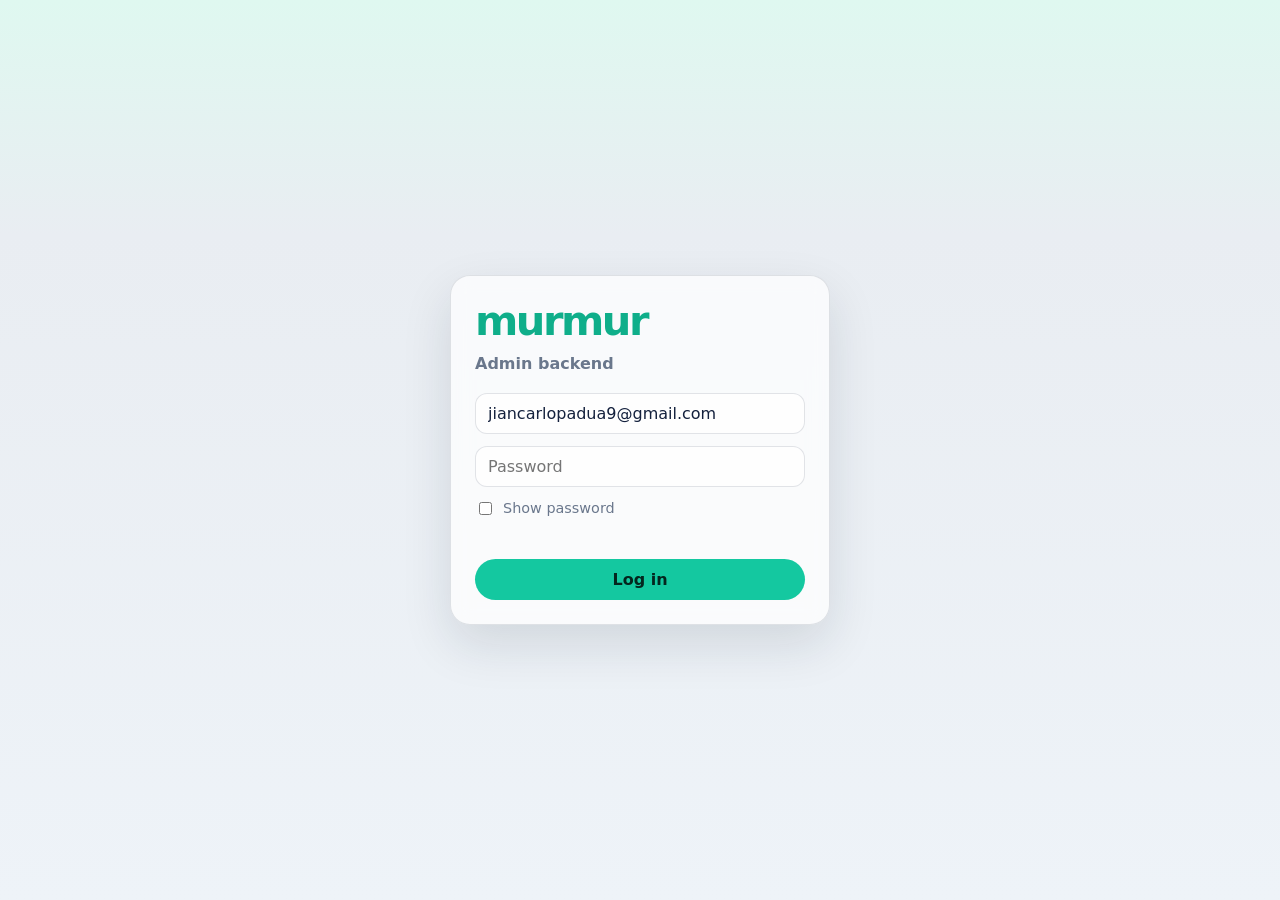
<file: admin (2).html>
<!DOCTYPE html>
<html lang="en">
<head>
<meta charset="utf-8" />
<meta name="viewport" content="width=device-width, initial-scale=1, viewport-fit=cover" />
<meta name="robots" content="noindex" />
<title>Murmur Admin</title>
<!--
  MURMUR ADMIN  -  admin.html  (its own page, same Firebase project as the app)
  Put it next to your app file. Open it, log in with an admin account.
  An account is an admin when  admins/<its uid> = true  in your Realtime Database.
  Tabs: Overview, Reports, Users, Posts, Announce.
-->
<style>
/* Same design as the Murmur app: teal accent, white header + tab bar, rounded cards, pill buttons. */
:root { --bg: #e9edf2; --ink: #14213d; --muted: #6a778c; --line: rgba(20,33,61,0.12); --acc: #14c8a0; --acc-strong: #0fae8a; --on: #04261e; --danger: #b3261e; --card: #ffffff; --soft: #e8ecf1; --field: rgba(255,255,255,0.7); --shadow: 0 20px 50px rgba(14,32,46,0.12); color-scheme: light; }
html[data-theme="dark"] { --bg: #121820; --ink: #e9eef6; --muted: #a3b0c4; --line: rgba(255,255,255,0.12); --card: #1c2430; --soft: #2a3442; --field: #2a3442; color-scheme: dark; }
* { box-sizing: border-box; }
html { -webkit-tap-highlight-color: transparent; }
body { margin: 0; min-height: 100vh; font-family: system-ui, -apple-system, "Segoe UI", sans-serif; background: linear-gradient(180deg, #dff8f0 0%, var(--bg) 26%, #eef3f8 100%); color: var(--ink); }
html[data-theme="dark"] body { background: var(--bg); }
[hidden] { display: none !important; }
button, input, select, textarea { font: inherit; }
button { cursor: pointer; }

/* login */
.gate { min-height: 100vh; display: grid; place-items: center; padding: 16px; }
.gate form { width: 100%; max-width: 380px; display: flex; flex-direction: column; gap: 12px; padding: 24px; background: rgba(255,255,255,0.72); border: 1px solid var(--line); border-radius: 20px; box-shadow: var(--shadow); backdrop-filter: blur(10px); }
html[data-theme="dark"] .gate form { background: rgba(28,36,48,0.85); }
.gate .logo { margin: 0; font-size: 2.6rem; font-weight: 800; letter-spacing: -0.06em; color: var(--acc-strong); line-height: 1; }
.gate .sub { margin: 0 0 8px; color: var(--muted); font-weight: 600; }
.gate input[type="email"], .gate input[type="password"], .gate input[type="text"] { width: 100%; border: 1px solid var(--line); background: var(--field); border-radius: 12px; padding: 10px 12px; color: var(--ink); outline: none; transition: border .2s ease, box-shadow .2s ease; }
.gate input:focus { border-color: var(--acc); box-shadow: 0 0 0 4px rgba(20,200,160,0.12); }
.gate .show { display: flex; align-items: center; gap: 8px; font-size: 0.9rem; color: var(--muted); }
.gate .err { color: var(--danger); min-height: 1.2em; font-size: 0.9rem; overflow-wrap: anywhere; user-select: text; }
.gate button[type="submit"], .gate #go { border: 0; border-radius: 999px; padding: 11px 12px; font-weight: 700; background: var(--acc); color: var(--on); transition: transform .2s ease, opacity .2s ease; }
.gate button:active { transform: scale(0.98); }
.gate button:disabled { opacity: 0.6; }

/* panel */
.adm { position: fixed; inset: 0; z-index: 400; display: flex; flex-direction: column; color: var(--ink); background: linear-gradient(180deg, #dff8f0 0%, var(--bg) 26%, #eef3f8 100%); padding-top: env(safe-area-inset-top, 0px); }
html[data-theme="dark"] .adm { background: var(--bg); }
.adm-top { display: flex; align-items: center; gap: 8px; padding: 7px 12px; background: var(--card); box-shadow: 0 1px 0 var(--line); }
.adm-logo { font-size: 1.9rem; font-weight: 800; letter-spacing: -0.06em; color: var(--acc-strong); line-height: 1.2; }
.adm-badge { padding: 3px 10px; border-radius: 999px; background: rgba(20,200,160,0.14); color: var(--acc-strong); font-size: 0.78rem; font-weight: 800; letter-spacing: 0.04em; text-transform: uppercase; }
.adm-top .adm-btn { margin-left: auto; }
.adm-tabs { display: flex; border-top: 1px solid var(--line); background: var(--card); overflow-x: auto; }
.adm-tabs button { flex: 1 0 auto; min-width: 64px; position: relative; display: flex; flex-direction: column; align-items: center; justify-content: center; gap: 2px; height: 54px; padding: 0 10px; border: 0; border-bottom: 3px solid transparent; background: none; color: var(--muted); font-size: 0.72rem; font-weight: 700; }
.adm-tabs button.on { color: var(--acc-strong); border-bottom-color: var(--acc-strong); }
.adm-tabs svg { width: 24px; height: 24px; fill: none; stroke: currentColor; stroke-width: 2; stroke-linecap: round; stroke-linejoin: round; }
.adm-tabs .adm-badge-n { position: absolute; top: 4px; left: calc(50% + 6px); min-width: 18px; height: 18px; padding: 0 5px; border-radius: 999px; background: var(--danger); color: #fff; font-size: 0.7rem; font-style: normal; display: grid; place-items: center; }
.adm-body { flex: 1; min-height: 0; overflow-y: auto; overscroll-behavior: contain; padding: 12px 12px calc(24px + env(safe-area-inset-bottom, 0px)); display: flex; flex-direction: column; gap: 8px; max-width: 760px; width: 100%; margin: 0 auto; }
.adm-card, .adm-stat { background: var(--card); border: 1px solid var(--line); border-radius: 12px; }
.adm-card { padding: 12px 16px; display: flex; flex-direction: column; gap: 8px; }
.adm-card p { margin: 0; overflow-wrap: anywhere; }
.adm-card small, .adm-muted { color: var(--muted); }
.adm-row { display: flex; align-items: center; gap: 8px; flex-wrap: wrap; }
.adm-row > .adm-grow { flex: 1; min-width: 0; }
.adm-stats { display: grid; grid-template-columns: repeat(2, 1fr); gap: 8px; }
.adm-stat { padding: 16px; }
.adm-stat b { display: block; font-size: 1.8rem; color: var(--acc-strong); }
.adm-btn { border: 0; border-radius: 999px; padding: 8px 14px; font-weight: 700; background: var(--soft); color: var(--ink); transition: transform .2s ease, opacity .2s ease, background .2s ease; }
.adm-btn:active { transform: scale(0.96); }
.adm-btn.blue { background: var(--acc); color: var(--on); }
.adm-btn.red { background: var(--danger); color: #fff; }
.adm-in { width: 100%; border: 1px solid var(--line); background: var(--field); border-radius: 12px; padding: 10px 12px; color: var(--ink); outline: none; transition: border .2s ease, box-shadow .2s ease; }
.adm-in:focus { border-color: var(--acc); box-shadow: 0 0 0 4px rgba(20,200,160,0.12); }
textarea.adm-in { min-height: 90px; resize: vertical; }
.adm-tag { display: inline-block; border-radius: 999px; padding: 2px 10px; background: var(--soft); font-size: 0.76rem; font-weight: 700; }
.adm-tag.red { background: rgba(179,38,30,0.12); color: var(--danger); }
.adm-msg { padding: 10px 14px; border-radius: 12px; background: rgba(20,200,160,0.12); color: var(--ink); font-size: 0.9rem; }
.adm-top [data-act="close"] { display: none; }
@media (prefers-reduced-motion: no-preference) {
  .adm { animation: admIn .3s ease-out both; }
  .adm[data-anim] .adm-card, .adm[data-anim] .adm-stat { animation: rowIn .34s cubic-bezier(.2,.8,.2,1) both; }
  .adm-tabs button, .adm-tabs svg { transition: color .22s ease, border-color .22s ease, transform .25s cubic-bezier(.3,1.5,.5,1); }
  .adm-tabs button.on svg { transform: scale(1.12); }
  @keyframes rowIn { from { opacity: 0; transform: translateY(12px); } to { opacity: 1; transform: none; } }
  @keyframes admIn { from { opacity: 0; transform: translateY(24px); } to { opacity: 1; transform: none; } }
}
</style>
<script>try { var t = localStorage.getItem('murmur-theme'); document.documentElement.dataset.theme = (t === 'dark' || t === 'light') ? t : (matchMedia('(prefers-color-scheme: dark)').matches ? 'dark' : 'light'); } catch (e) {}</script>
</head>
<body>
<div class="gate" id="gate">
  <form id="loginForm">
    <div class="logo">murmur</div>
    <p class="sub">Admin backend</p>
    <input id="email" type="email" placeholder="Admin email" autocomplete="username" autocapitalize="off" autocorrect="off" spellcheck="false" value="jiancarlopadua9@gmail.com" required />
    <input id="pass" type="password" placeholder="Password" autocomplete="current-password" autocapitalize="off" autocorrect="off" spellcheck="false" required />
    <label class="show"><input type="checkbox" id="showPass" /> Show password</label>
    <noscript><div class="err">JavaScript is turned off, so the login cannot work. Open this file in your normal browser.</div></noscript>
    <div class="err" id="err" role="alert"></div>
    <button type="submit" id="go">Log in</button>
  </form>
</div>

<script>
/* ---------- database over plain web requests (no Firebase SDK, so it works from any address) ---------- */
(function () {
  var BASE = 'https://murmur-fc430-default-rtdb.firebaseio.com';
  var TS = function (v) { return JSON.parse(JSON.stringify(v, function (k, x) { return x && x.__ts ? { '.sv': 'timestamp' } : x; })); };
  function call(method, path, body) {
    return fetch(BASE + '/' + path + '.json', { method: method, body: body === undefined ? undefined : JSON.stringify(TS(body)) }).then(function (r) {
      if (!r.ok) throw new Error(r.status === 401 || r.status === 403 ? 'permission denied (check your database rules)' : 'database error ' + r.status);
      return r.json();
    });
  }
  window.__fb = {
    getDatabase: function () { return {}; },
    ref: function (_d, p) { return { path: String(p || '').split('/').filter(Boolean).join('/') }; },
    serverTimestamp: function () { return { __ts: 1 }; },
    set: function (r, v) { return call('PUT', r.path, v); },
    remove: function (r) { return call('DELETE', r.path); },
    beacon: function (path, v) { try { fetch(BASE + '/' + path + '.json', { method: 'PUT', body: JSON.stringify(TS(v)), keepalive: true }); } catch (e) {} },
    push: function (r, v) { return call('POST', r.path, v); },
    onValue: function (r, cb, err) {            /* checks again every 4 seconds while the panel is open */
      var stop = false, last;
      function tick() {
        call('GET', r.path).then(function (v) { var j = JSON.stringify(v); if (j !== last) { last = j; cb({ val: function () { return v; } }); } }, function (e) { if (err) err(e); }).then(function () { if (!stop) setTimeout(tick, 4000); });
      }
      tick();
      return function () { stop = true; };
    }
  };
})();

(function () {
  const F = window.__fb;
  if (!F) return;
  const { ref, onValue, set, remove, push, serverTimestamp } = F, db = F.getDatabase();
  const esc = t => String(t == null ? '' : t).replace(/[&<>"']/g, c => ({ '&': '&amp;', '<': '&lt;', '>': '&gt;', '"': '&quot;', "'": '&#39;' }[c]));
  const ago = t => { if (!t) return ''; const m = Math.round((Date.now() - t) / 6e4); return m < 1 ? 'now' : m < 60 ? m + 'm' : m < 1440 ? Math.round(m / 60) + 'h' : Math.round(m / 1440) + 'd'; };
  const KEYS = { users: 'users', posts: 'posts', reports: 'reports', ann: 'announcements', status: 'adminStatus', susp: 'suspended', stories: 'stories', notes: 'notes' };
  const ICONS = { overview: '<rect x="3" y="3" width="7" height="7" rx="1.5"/><rect x="14" y="3" width="7" height="7" rx="1.5"/><rect x="3" y="14" width="7" height="7" rx="1.5"/><rect x="14" y="14" width="7" height="7" rx="1.5"/>', reports: '<path d="M5 21V4M5 4h12l-2 4 2 4H5"/>', users: '<circle cx="9" cy="8" r="3.5"/><path d="M2.5 20c0-3.6 2.9-6 6.5-6s6.5 2.4 6.5 6"/><circle cx="17" cy="9" r="2.6"/><path d="M17 14c2.8 0 4.7 1.8 4.7 4.5"/>', posts: '<rect x="4" y="4" width="16" height="16" rx="2"/><path d="M8 9h8M8 13h8M8 17h5"/>', ann: '<path d="M4 10v4h3l8 4V6L7 10z"/><path d="M18 9a4 4 0 0 1 0 6"/>' };
  const TABS = [['overview', 'Overview'], ['reports', 'Reports'], ['users', 'Users'], ['posts', 'Posts'], ['ann', 'Announce']];
  let D = {}, subs = [], el = null, tab = 'overview', q = '', armed = '', armT = null, suspUid = '', suspWhy = '', msg = '';
  let draft = { title: '', body: '', kind: 'info', pin: false, hrs: '0' };

  const nm = u => (D.users && D.users[u] && D.users[u].name) || 'Unknown';
  const entries = k => Object.entries(D[k] || {});
  const count = k => entries(k).length;
  const btn = (cls, act, id, label, key) => `<button type="button" class="adm-btn ${cls}" data-act="${act}" data-id="${esc(id)}">${armed === (act + id) ? 'Tap again to confirm' : label}</button>`;

  async function run(fn, ok) { try { await fn(); msg = ok || 'Done.'; } catch (e) { msg = 'Could not do that: ' + ((e && e.message) || 'permission denied'); } render(); }
  const delPost = id => Promise.all([remove(ref(db, 'posts/' + id)), remove(ref(db, 'comments/' + id))]);
  const suspend = (uid, why) => set(ref(db, 'suspended/' + uid), { reason: (why || '').trim().slice(0, 120) || 'You broke the Murmur rules.', createdAt: serverTimestamp() });

  function view() {
    if (tab === 'overview') {
      const open = count('reports'), stories = Object.values(D.stories || {}).reduce((n, o) => n + Object.keys(o || {}).length, 0);
      const on = D.status && D.status.online && Date.now() - (D.status.lastSeen || 0) < 90000;
      return `<div class="adm-card"><div class="adm-row"><b class="adm-grow">Admin status</b><span class="adm-tag${on ? '' : ' red'}">${on ? 'Online' : 'Offline'}</span></div><small>${on ? 'Saved: you are online as admin.' : 'Last seen ' + (D.status && D.status.lastSeen ? ago(D.status.lastSeen) + ' ago' : 'never')}</small></div><div class="adm-stats">${[['Users', count('users')], ['Posts', count('posts')], ['Open reports', open], ['Suspended', count('susp')], ['Stories live', stories], ['Notes', count('notes')]].map(s => `<div class="adm-stat"><b>${s[1]}</b><span class="adm-muted">${s[0]}</span></div>`).join('')}</div>`;
    }
    if (tab === 'reports') {
      const list = entries('reports').sort((a, b) => (b[1].createdAt || 0) - (a[1].createdAt || 0));
      return list.length ? list.map(([id, r]) => {
        const isPost = r.type === 'post', post = isPost ? (D.posts || {})[r.targetId] : null, uid = isPost ? (post && post.authorUid) : r.targetId;
        return `<div class="adm-card"><div class="adm-row"><span class="adm-tag red">${esc(r.type || 'report')}</span><b class="adm-grow">${esc(r.reason || 'No reason')}</b><small>${ago(r.createdAt)}</small></div>
          <p>${isPost ? (post ? esc(post.text) : '<span class="adm-muted">Post already removed</span>') : esc(r.targetName || nm(r.targetId))}</p>
          <small>Reported by ${esc(nm(r.by))}${uid ? ' · about ' + esc(nm(uid)) : ''}</small>
          <div class="adm-row">${isPost && post ? btn('red', 'delpost', r.targetId, 'Delete post') : ''}${uid && !(D.susp || {})[uid] ? `<button type="button" class="adm-btn" data-act="asksusp" data-id="${esc(uid)}">Suspend user</button>` : ''}${btn('', 'dismiss', id, 'Dismiss')}</div>${suspUid && suspUid === uid ? suspForm() : ''}</div>`;
      }).join('') : '<p class="adm-muted">No reports. Nice and quiet.</p>';
    }
    if (tab === 'users') {
      const s = q.trim().toLowerCase();
      const list = entries('users').filter(([, u]) => !s || ((u.name || '') + ' ' + (u.username || '')).toLowerCase().includes(s)).sort((a, b) => (a[1].name || '').localeCompare(b[1].name || ''));
      return `<input class="adm-in" data-q placeholder="Search name or @username" value="${esc(q)}" />` + (list.map(([uid, u]) => {
        const sus = (D.susp || {})[uid], st = (D.stories || {})[uid];
        return `<div class="adm-card"><div class="adm-row"><div class="adm-grow"><b>${esc(u.name || 'Unknown')}</b><br /><small>${esc(u.username || '')}</small></div>${sus ? '<span class="adm-tag red">Suspended</span>' : ''}</div>
          ${(D.notes || {})[uid] ? `<p><small>Note:</small> ${esc(D.notes[uid].text)}</p>` : ''}
          <div class="adm-row">${sus ? btn('blue', 'unsusp', uid, 'Unsuspend') : `<button type="button" class="adm-btn" data-act="asksusp" data-id="${esc(uid)}">Suspend</button>`}${(D.notes || {})[uid] ? btn('', 'delnote', uid, 'Remove note') : ''}${st && Object.keys(st).length ? btn('', 'delstories', uid, 'Clear stories') : ''}</div>${suspUid === uid ? suspForm() : ''}</div>`;
      }).join('') || '<p class="adm-muted">No users found.</p>');
    }
    if (tab === 'posts') {
      const list = entries('posts').sort((a, b) => (b[1].createdAt || 0) - (a[1].createdAt || 0));
      return list.length ? list.map(([id, p]) => `<div class="adm-card"><div class="adm-row"><b class="adm-grow">${esc(p.authorName || nm(p.authorUid))}</b><span class="adm-tag">${esc(p.audience || 'public')}</span><small>${ago(p.createdAt)}</small></div><p>${esc(p.text)}</p><div class="adm-row">${btn('red', 'delpost', id, 'Delete post')}</div></div>`).join('') : '<p class="adm-muted">No posts yet.</p>';
    }
    const list = entries('ann').sort((a, b) => (b[1].createdAt || 0) - (a[1].createdAt || 0));
    return `<div class="adm-card"><b>New announcement</b><input class="adm-in" data-d="title" maxlength="60" placeholder="Title" value="${esc(draft.title)}" /><textarea class="adm-in" data-d="body" maxlength="240" rows="3" placeholder="Message everyone will see on Home">${esc(draft.body)}</textarea>
      <div class="adm-row"><select class="adm-in adm-grow" data-d="kind"><option value="info"${draft.kind === 'info' ? ' selected' : ''}>Info</option><option value="warn"${draft.kind === 'warn' ? ' selected' : ''}>Warning</option></select><select class="adm-in adm-grow" data-d="hrs">${[['0', 'No expiry'], ['24', '24 hours'], ['168', '7 days']].map(o => `<option value="${o[0]}"${draft.hrs === o[0] ? ' selected' : ''}>${o[1]}</option>`).join('')}</select></div>
      <label class="adm-row"><input type="checkbox" data-d="pin"${draft.pin ? ' checked' : ''} /> Pin to the top</label><button type="button" class="adm-btn blue" data-act="postann">Publish</button></div>`
      + list.map(([id, a]) => `<div class="adm-card"><div class="adm-row"><b class="adm-grow">${esc(a.title)}</b>${a.pinned ? '<span class="adm-tag">Pinned</span>' : ''}<small>${ago(a.createdAt)}</small></div><p>${esc(a.body)}</p><div class="adm-row">${btn('red', 'delann', id, 'Delete')}</div></div>`).join('');
  }
  function suspForm() { return `<div class="adm-row"><input class="adm-in adm-grow" data-why placeholder="Reason (shown to the user)" maxlength="120" value="${esc(suspWhy)}" /><button type="button" class="adm-btn red" data-act="dosusp">Suspend</button><button type="button" class="adm-btn" data-act="nosusp">Cancel</button></div>`; }

  function render() {
    if (!el) return;
    const keep = document.activeElement && (document.activeElement.matches && document.activeElement.matches('[data-q],[data-why],[data-d]')) ? document.activeElement : null;
    const kd = keep && (keep.dataset.q !== undefined ? '[data-q]' : keep.dataset.why !== undefined ? '[data-why]' : '[data-d="' + keep.dataset.d + '"]');
    el.querySelector('.adm-tabs').innerHTML = TABS.map(t => `<button type="button" data-tab="${t[0]}" class="${tab === t[0] ? 'on' : ''}"><svg viewBox="0 0 24 24" aria-hidden="true">${ICONS[t[0]]}</svg>${t[1]}${t[0] === 'reports' && count('reports') ? '<i class="adm-badge-n">' + count('reports') + '</i>' : ''}</button>`).join('');
    el.querySelector('.adm-body').innerHTML = (msg ? `<div class="adm-msg">${esc(msg)}</div>` : '') + view();
    if (kd) { const n = el.querySelector(kd); if (n && n.type !== 'checkbox' && n.tagName !== 'SELECT') { n.focus(); try { n.setSelectionRange(n.value.length, n.value.length); } catch (e) {} } }
  }
  function arm(key) { if (armed === key) { armed = ''; clearTimeout(armT); return true; } armed = key; clearTimeout(armT); armT = setTimeout(() => { armed = ''; render(); }, 3500); render(); return false; }

  function openAdmin() {
    if (el) return;
    el = document.createElement('div'); el.className = 'adm'; el.setAttribute('role', 'dialog'); el.setAttribute('aria-label', 'Admin panel');
    el.innerHTML = '<div class="adm-top"><button type="button" data-act="close" aria-label="Close" hidden></button><span class="adm-logo">murmur</span><span class="adm-badge">Admin</span></div><div class="adm-tabs"></div><div class="adm-body"></div>';
    document.body.appendChild(el); tab = 'overview'; msg = ''; D = {};
    Object.entries(KEYS).forEach(([k, p]) => subs.push(onValue(ref(db, p), s => { D[k] = s.val() || {}; render(); }, () => {})));
    render();
    el.addEventListener('click', e => {
      const t = e.target.closest('[data-tab]'); if (t) { tab = t.dataset.tab; msg = ''; el.dataset.anim = '1'; clearTimeout(openAdmin.t); openAdmin.t = setTimeout(() => { if (el) delete el.dataset.anim; }, 700); render(); return; }
      const b = e.target.closest('[data-act]'); if (!b) return;
      const a = b.dataset.act, id = b.dataset.id;
      if (a === 'close') { subs.forEach(u => u()); subs = []; el.remove(); el = null; return; }
      if (a === 'asksusp') { suspUid = id; suspWhy = ''; render(); return; }
      if (a === 'nosusp') { suspUid = ''; render(); return; }
      if (a === 'dosusp') { const u = suspUid; suspUid = ''; run(() => suspend(u, suspWhy), nm(u) + ' is suspended.'); return; }
      if (a === 'postann') {
        if (!draft.title.trim() || !draft.body.trim()) { msg = 'Add a title and a message.'; render(); return; }
        const d = draft, hrs = +d.hrs; draft = { title: '', body: '', kind: 'info', pin: false, hrs: '0' };
        run(() => push(ref(db, 'announcements'), { title: d.title.trim().slice(0, 60), body: d.body.trim().slice(0, 240), kind: d.kind, pinned: d.pin, createdAt: serverTimestamp(), ...(hrs ? { expiresAt: Date.now() + hrs * 36e5 } : {}) }), 'Announcement published.'); return;
      }
      if (a === 'unsusp') { run(() => remove(ref(db, 'suspended/' + id)), nm(id) + ' can use Murmur again.'); return; }
      if (!arm(a + id)) return;
      if (a === 'delpost') run(() => delPost(id), 'Post deleted.');
      else if (a === 'dismiss') run(() => remove(ref(db, 'reports/' + id)), 'Report dismissed.');
      else if (a === 'delnote') run(() => remove(ref(db, 'notes/' + id)), 'Note removed.');
      else if (a === 'delstories') run(() => remove(ref(db, 'stories/' + id)), 'Stories cleared.');
      else if (a === 'delann') run(() => remove(ref(db, 'announcements/' + id)), 'Announcement deleted.');
    });
    el.addEventListener('input', e => {
      const t = e.target;
      if (t.dataset.q !== undefined) { q = t.value; render(); }
      else if (t.dataset.why !== undefined) suspWhy = t.value;
      else if (t.dataset.d) draft[t.dataset.d] = t.type === 'checkbox' ? t.checked : t.value;
    });
    el.addEventListener('change', e => { const t = e.target; if (t.dataset.d) draft[t.dataset.d] = t.type === 'checkbox' ? t.checked : t.value; });
  }

  window.openMurmurAdmin = openAdmin;
})();

/* ---------- hardcoded admin login (no Firebase account is used) ----------
   The accepted email + password are stored as a SHA-256 fingerprint, not as plain text.
   To change them: SHA-256 of  youremail(lowercase):yourpassword  and paste the result below. */
var ADMIN_HASH = 'aa867ff101430d5b5c094205ee774fde3e0fef0b7118b01d31d7a9bf375ebe14';
function sha256(msg) {
  var bytes = Array.prototype.slice.call(new TextEncoder().encode(msg)), primes = [], n, i, o;
  for (n = 2; primes.length < 64; n++) if (primes.every(function (p) { return n % p; })) primes.push(n);
  var frac = function (x) { return Math.floor((x % 1) * 4294967296) >>> 0; };
  var K = primes.map(function (p) { return frac(Math.cbrt(p)); }), Hs = primes.slice(0, 8).map(function (p) { return frac(Math.sqrt(p)); });
  var bits = bytes.length * 8; bytes.push(0x80); while (bytes.length % 64 !== 56) bytes.push(0);
  for (i = 7; i >= 0; i--) bytes.push(i >= 4 ? 0 : (bits >>> (i * 8)) & 255);
  var rr = function (x, k) { return (x >>> k) | (x << (32 - k)); };
  for (o = 0; o < bytes.length; o += 64) {
    var w = [];
    for (i = 0; i < 16; i++) w[i] = ((bytes[o + i * 4] << 24) | (bytes[o + i * 4 + 1] << 16) | (bytes[o + i * 4 + 2] << 8) | bytes[o + i * 4 + 3]) >>> 0;
    for (i = 16; i < 64; i++) { var s0 = rr(w[i - 15], 7) ^ rr(w[i - 15], 18) ^ (w[i - 15] >>> 3), s1 = rr(w[i - 2], 17) ^ rr(w[i - 2], 19) ^ (w[i - 2] >>> 10); w[i] = (w[i - 16] + s0 + w[i - 7] + s1) >>> 0; }
    var v = Hs.slice();
    for (i = 0; i < 64; i++) {
      var S1 = rr(v[4], 6) ^ rr(v[4], 11) ^ rr(v[4], 25), ch = (v[4] & v[5]) ^ (~v[4] & v[6]), t1 = (v[7] + S1 + ch + K[i] + w[i]) >>> 0;
      var S0 = rr(v[0], 2) ^ rr(v[0], 13) ^ rr(v[0], 22), mj = (v[0] & v[1]) ^ (v[0] & v[2]) ^ (v[1] & v[2]), t2 = (S0 + mj) >>> 0;
      v = [(t1 + t2) >>> 0, v[0], v[1], v[2], (v[3] + t1) >>> 0, v[4], v[5], v[6]];
    }
    Hs = Hs.map(function (x, j) { return (x + v[j]) >>> 0; });
  }
  return Hs.map(function (x) { return ('00000000' + x.toString(16)).slice(-8); }).join('');
}
var gate = document.getElementById('gate'), msg = document.getElementById('err'), go = document.getElementById('go');
var beat;
function saveStatus(online) {
  var v = { online: online, lastSeen: window.__fb.serverTimestamp() };
  if (online) window.__fb.set(window.__fb.ref(null, 'adminStatus'), v).catch(function () {});
  else window.__fb.beacon('adminStatus', v);
}
function goOnline() { saveStatus(true); clearInterval(beat); beat = setInterval(function () { saveStatus(true); }, 30000); }
function goOffline() { clearInterval(beat); saveStatus(false); }
document.addEventListener('visibilitychange', function () { if (!document.getElementById('adminOut')) return; if (document.hidden) goOffline(); else goOnline(); });
window.addEventListener('pagehide', function () { if (document.getElementById('adminOut')) goOffline(); });
function enter() {
  gate.hidden = true;
  window.openMurmurAdmin();
  goOnline();
  var top = document.querySelector('.adm-top');
  if (top && !document.getElementById('adminOut')) {
    var b = document.createElement('button');
    b.id = 'adminOut'; b.type = 'button'; b.className = 'adm-btn'; b.textContent = 'Sign out';
    b.onclick = function () { try { localStorage.removeItem('murmur-admin'); } catch (e) {} goOffline(); setTimeout(function () { location.reload(); }, 250); };
    top.appendChild(b);
  }
}
document.getElementById('showPass').addEventListener('change', function (e) { document.getElementById('pass').type = e.target.checked ? 'text' : 'password'; });
document.getElementById('loginForm').addEventListener('submit', function (e) {
  e.preventDefault();
  var em = document.getElementById('email').value.trim().toLowerCase(), pw = document.getElementById('pass').value;
  /* phone keyboards often add a space after a word, so a trailing space is ignored */
  var ok = sha256(em + ':' + pw) === ADMIN_HASH || sha256(em + ':' + pw.trim()) === ADMIN_HASH;
  if (!ok) { msg.textContent = 'Wrong email or password. Tap "Show password" to check what you typed.'; return; }
  try { localStorage.setItem('murmur-admin', ADMIN_HASH); } catch (x) {}
  enter();
});
try { if (localStorage.getItem('murmur-admin') === ADMIN_HASH) enter(); } catch (e) {}
</script>
</body>
</html>
</file>
